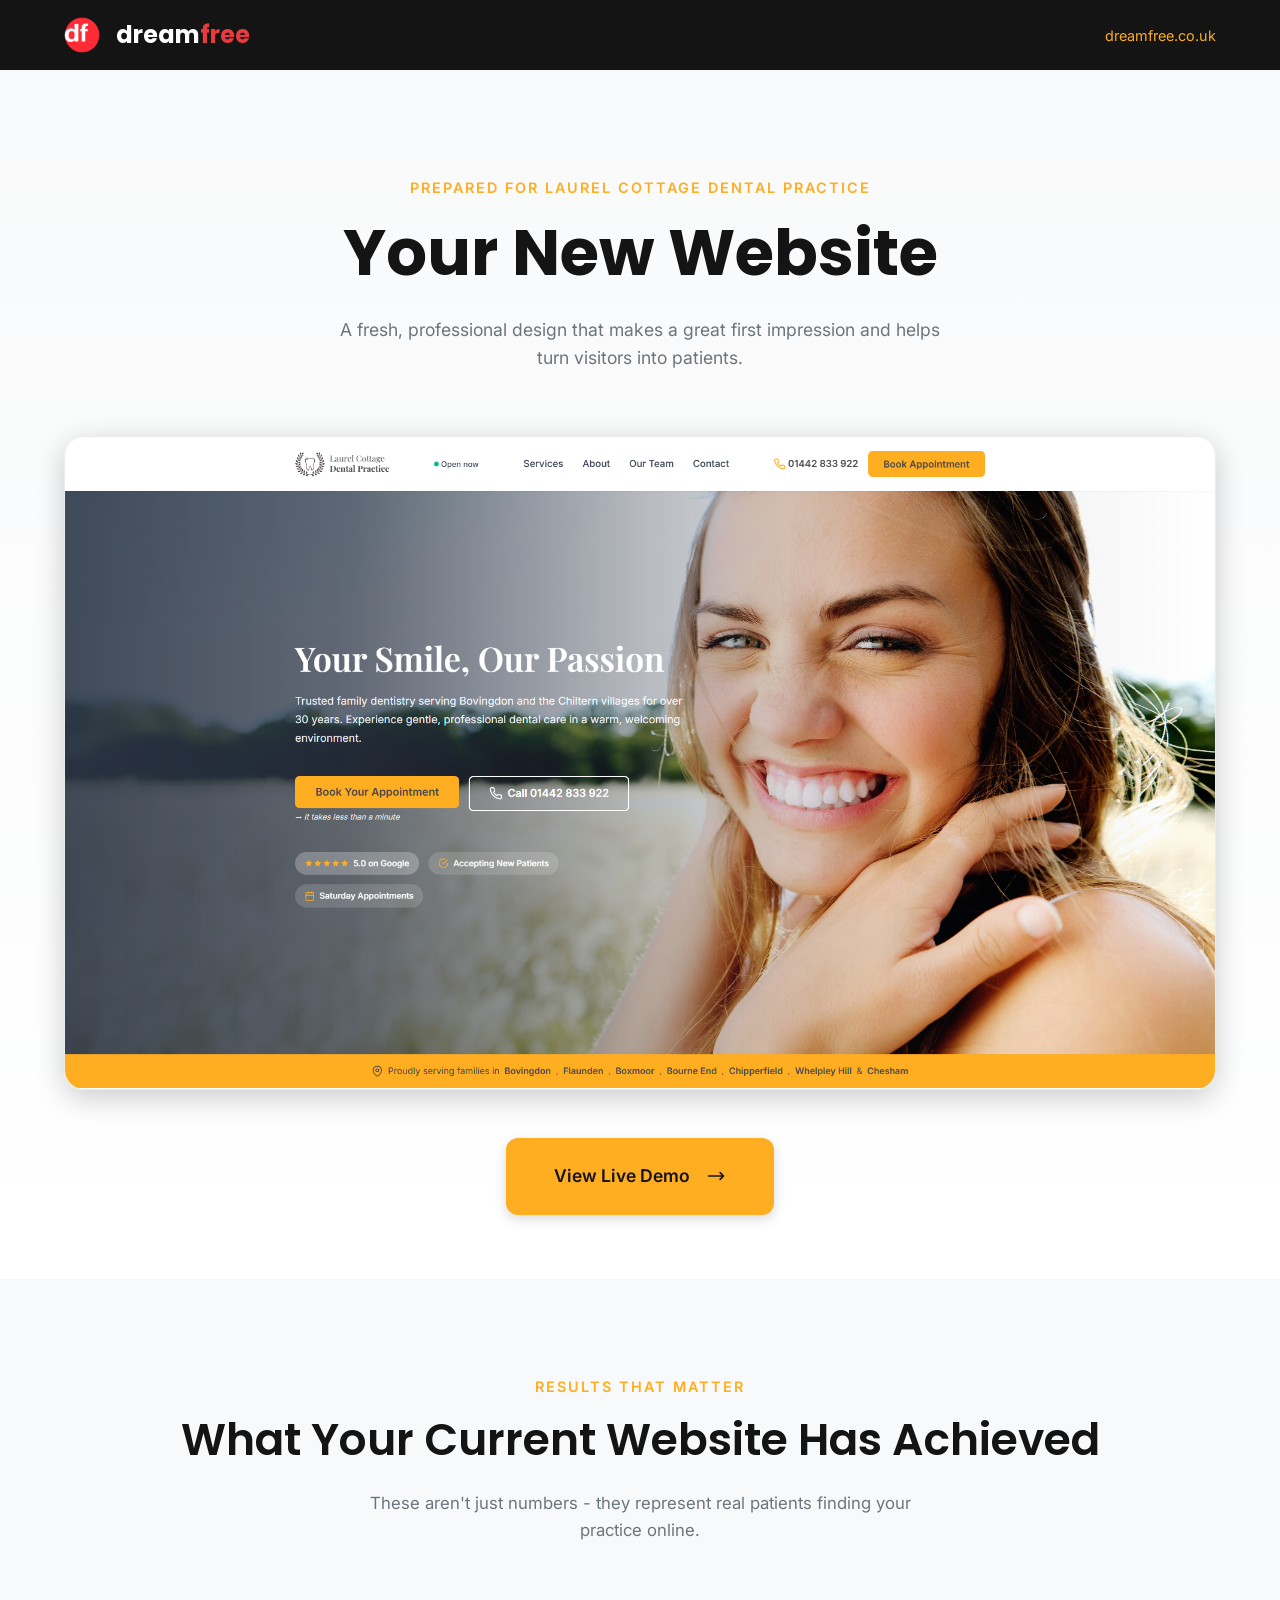
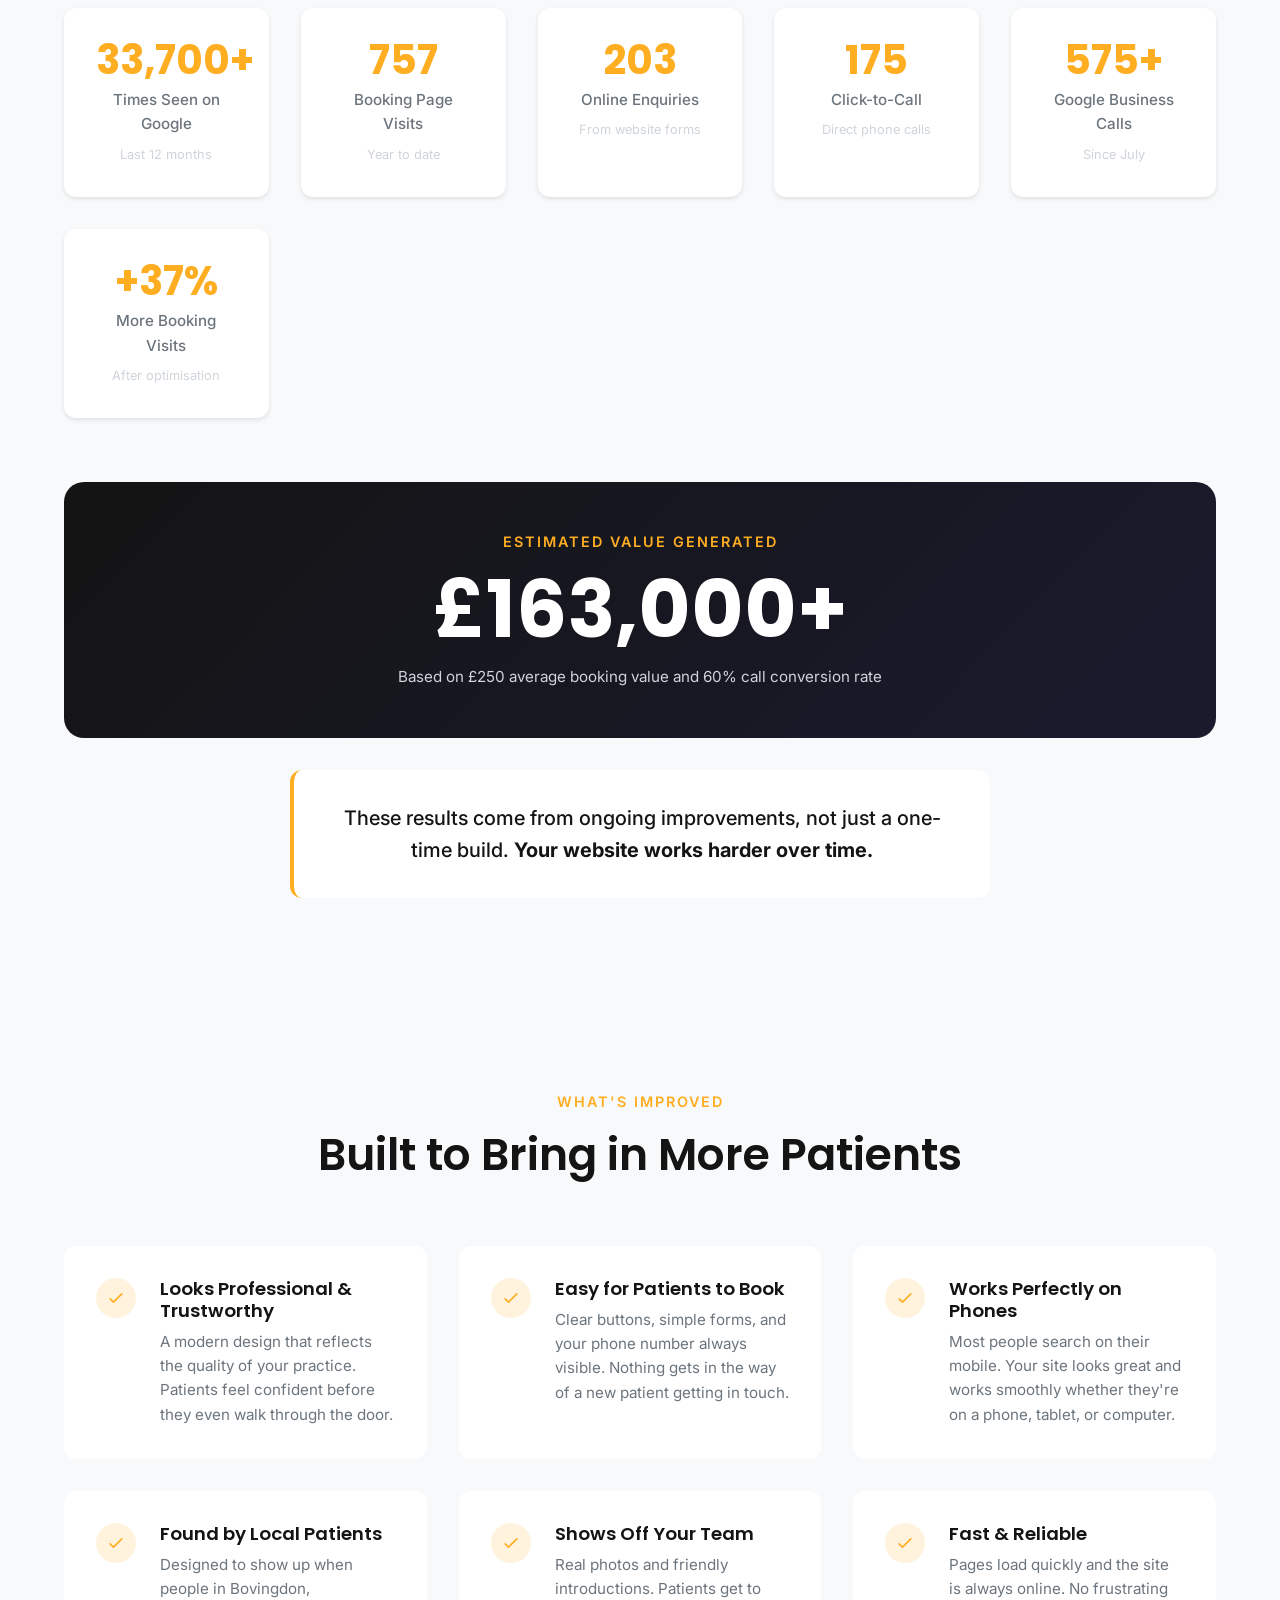
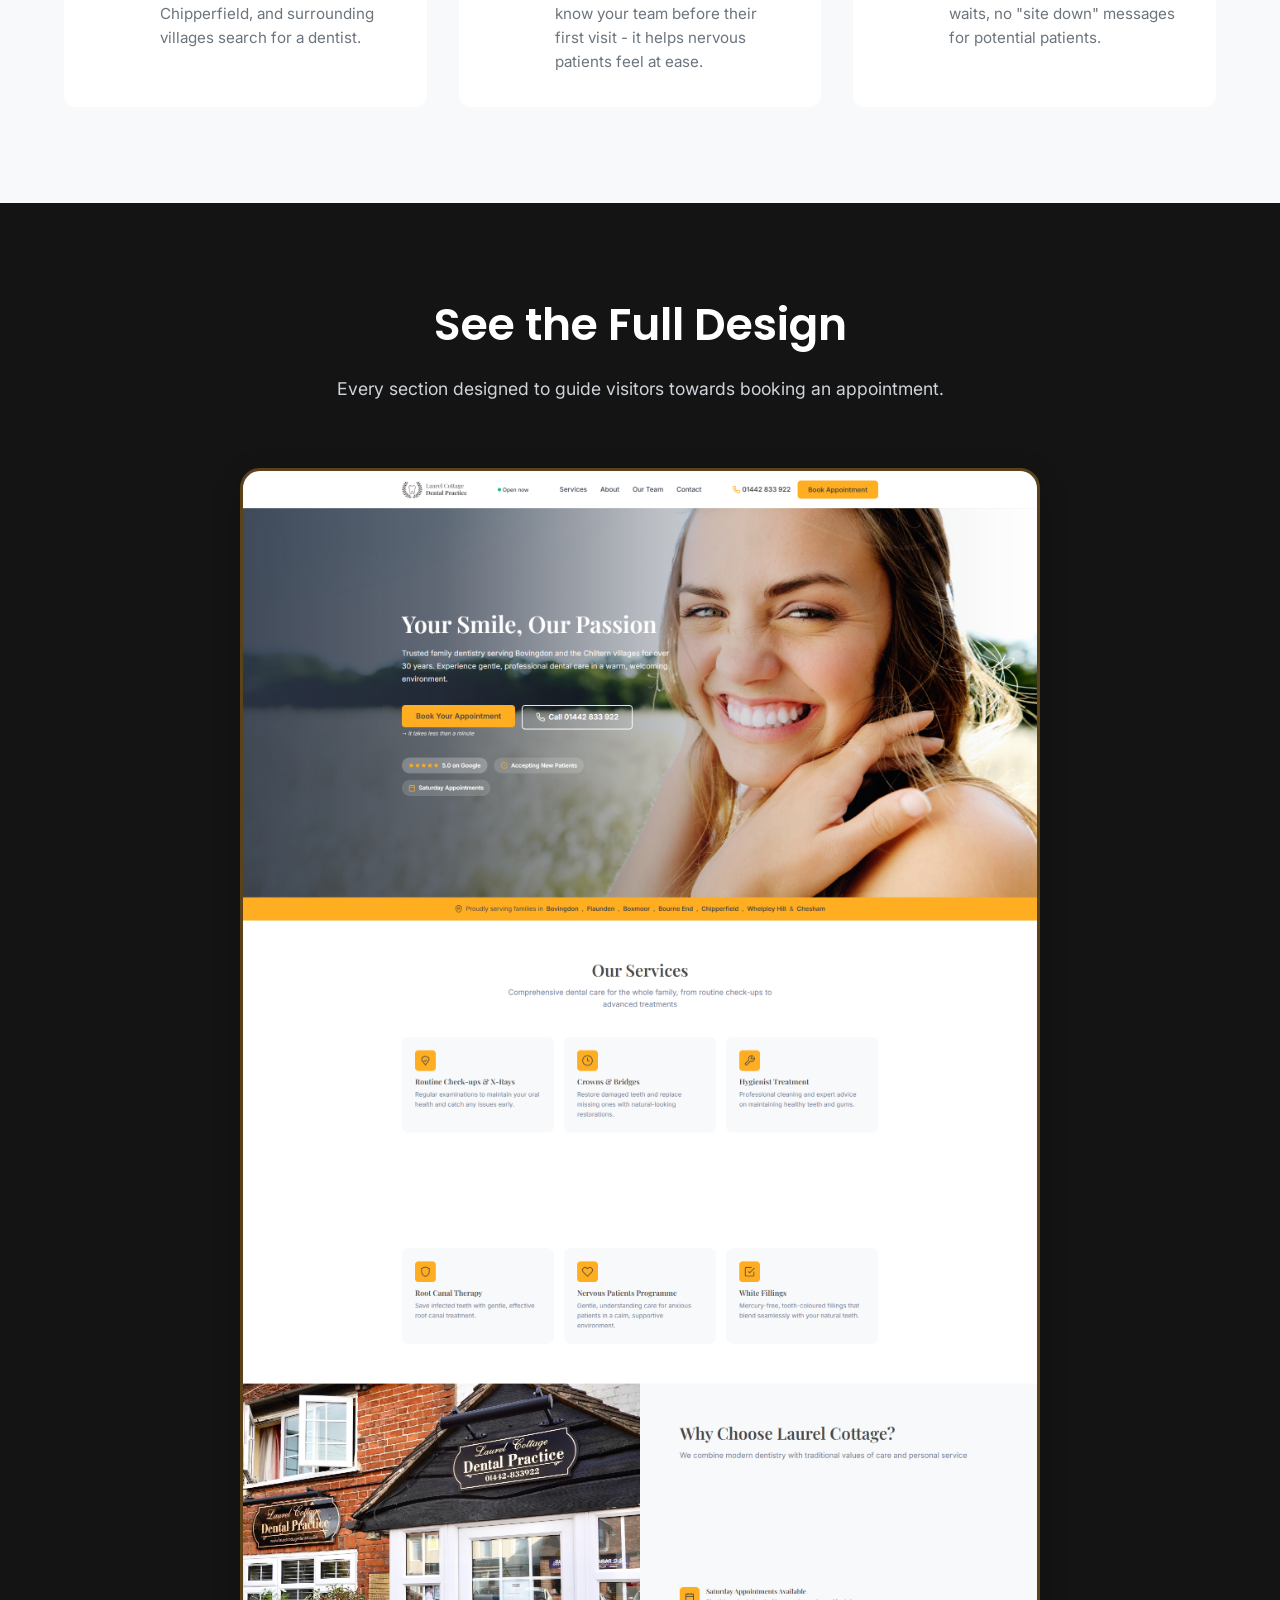
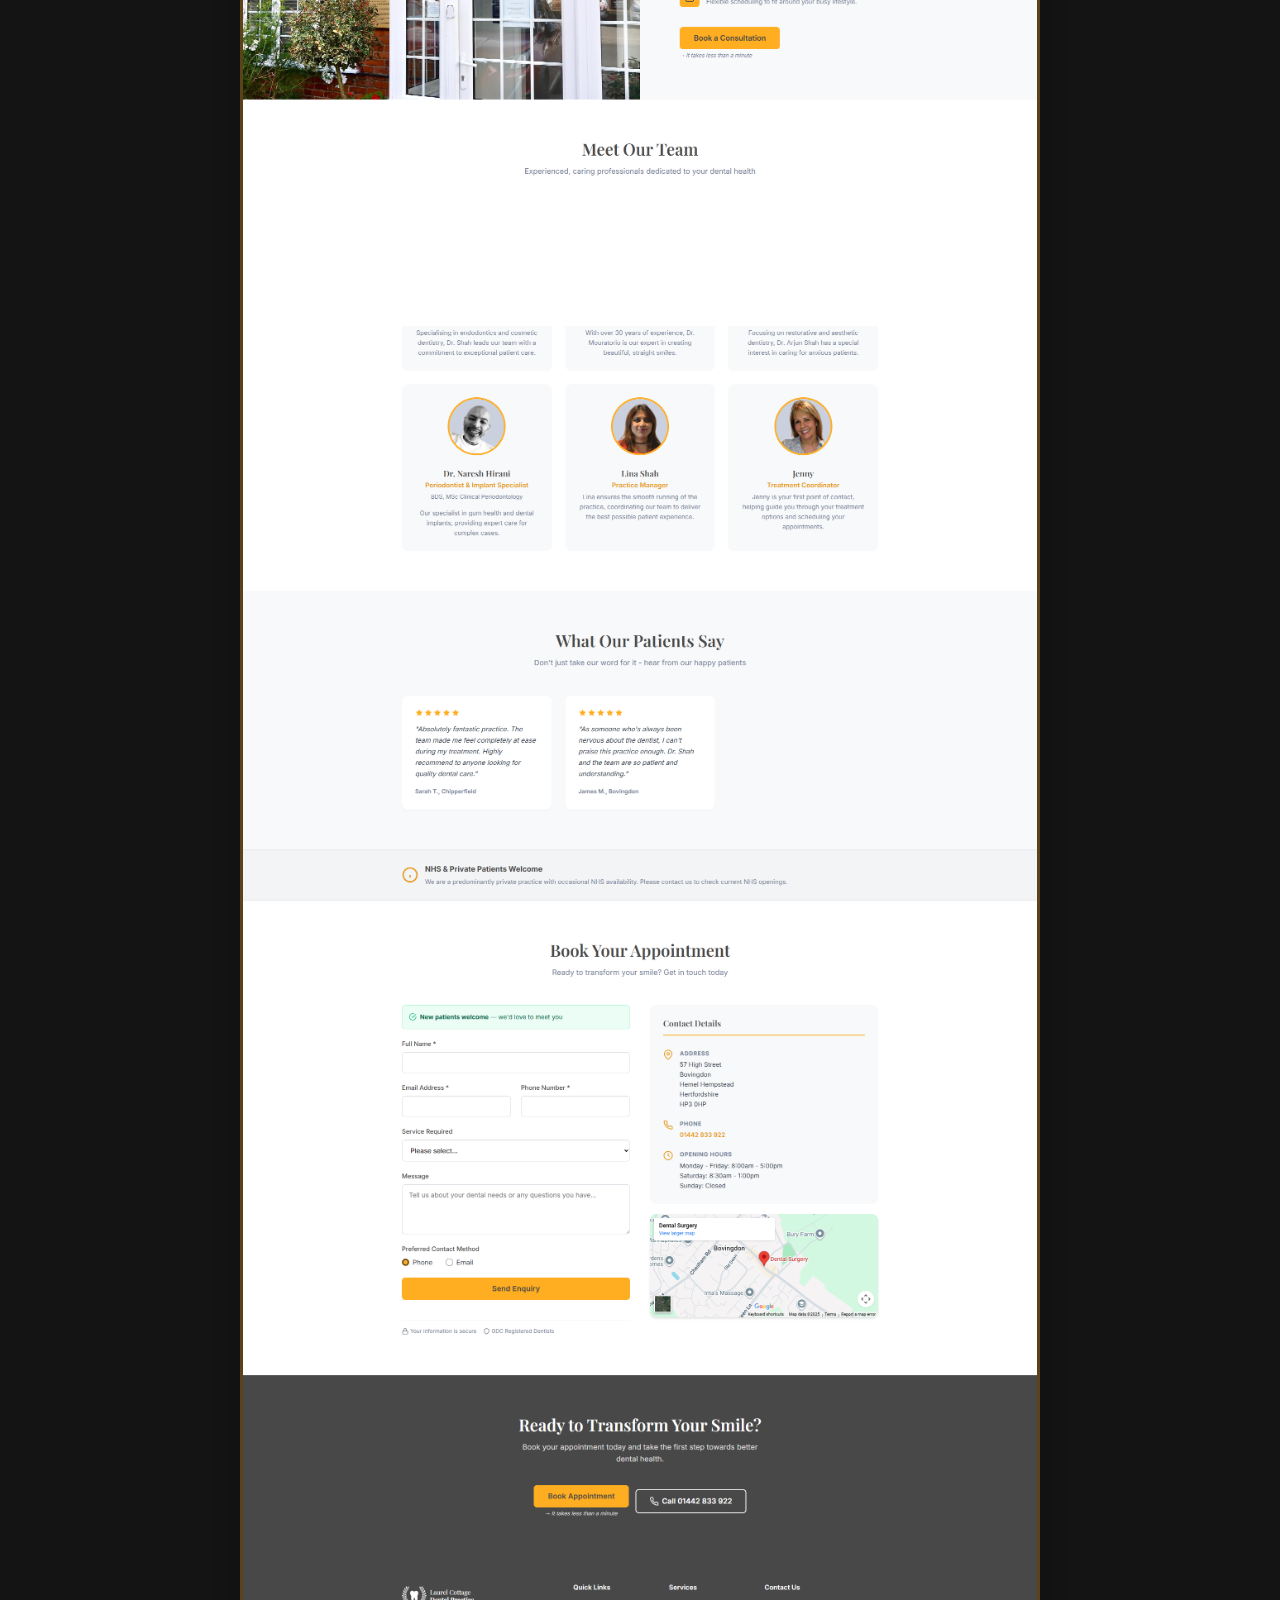
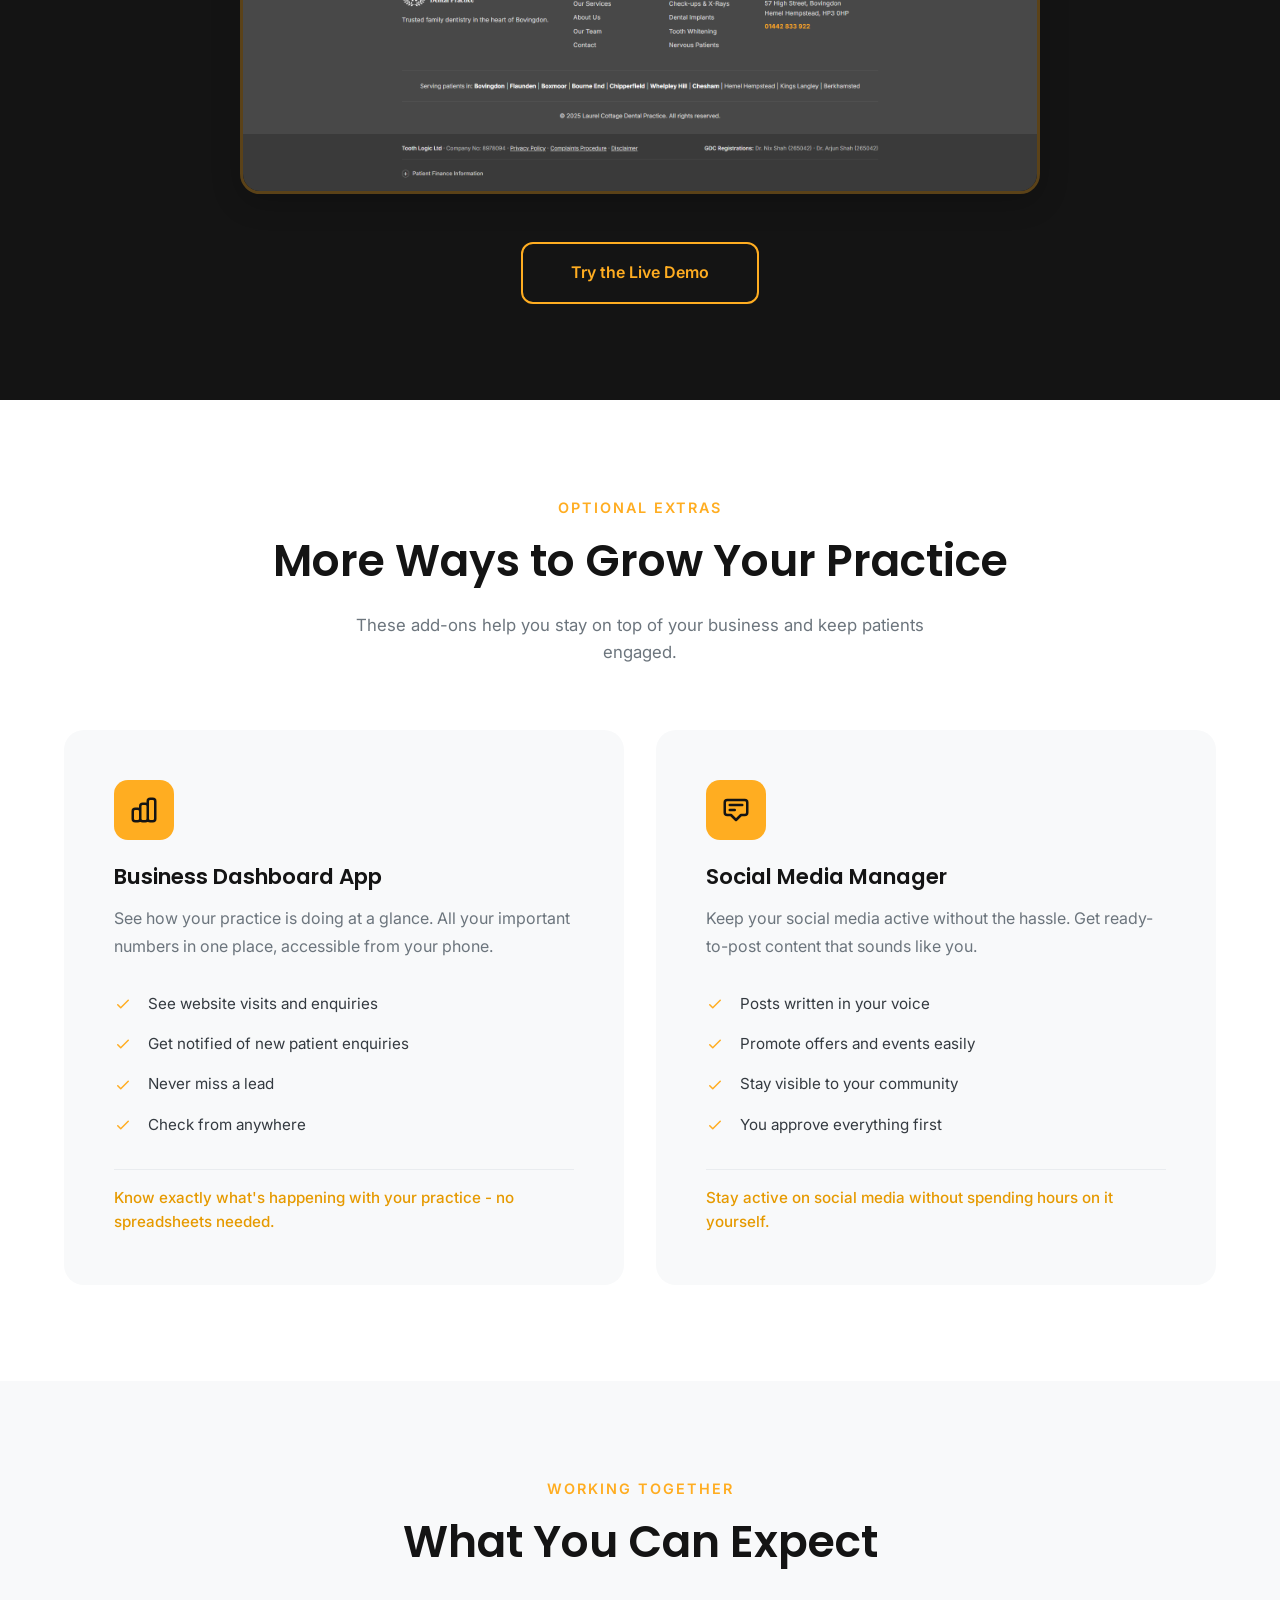
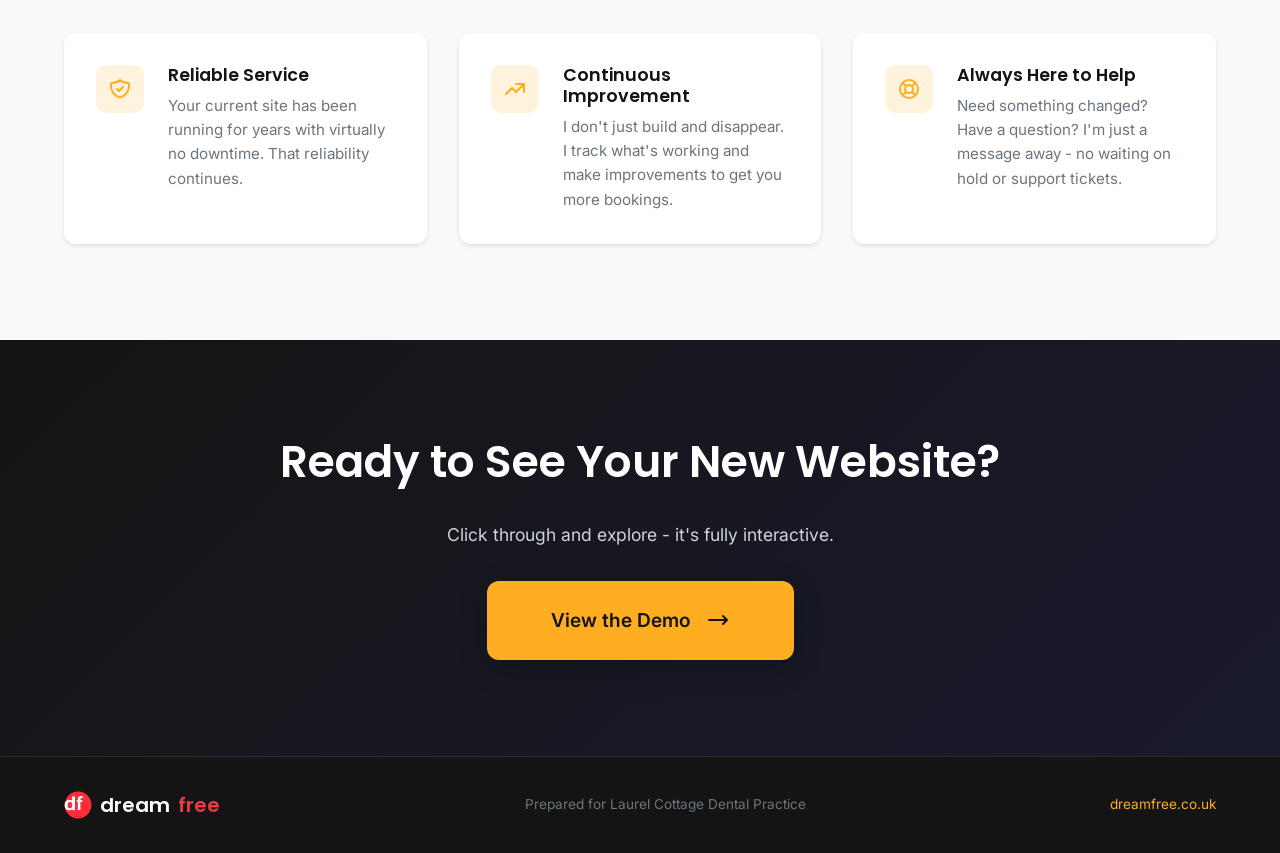
<file: index.html>
<!DOCTYPE html>
<html lang="en">
<head>
    <meta charset="UTF-8">
    <meta name="viewport" content="width=device-width, initial-scale=1.0">
    <title>Your New Website is Ready | dreamfree</title>
    <meta name="description" content="A fresh new look for Laurel Cottage Dental Practice">
    <meta name="robots" content="noindex, nofollow">

    <!-- Fonts -->
    <link rel="preconnect" href="https://fonts.googleapis.com">
    <link rel="preconnect" href="https://fonts.gstatic.com" crossorigin>
    <link href="https://fonts.googleapis.com/css2?family=Inter:wght@400;500;600&family=Poppins:wght@600;700&display=swap" rel="stylesheet">

    <!-- Styles -->
    <link rel="stylesheet" href="css/pitch.css">

    <!-- Favicon -->
    <link rel="icon" type="image/svg+xml" href="data:image/svg+xml,<svg xmlns='http://www.w3.org/2000/svg' viewBox='0 0 100 100'><text y='.9em' font-size='90'>D</text></svg>">
</head>
<body>
    <!-- Header -->
    <header class="header">
        <div class="container">
            <div class="header__inner">
                <div class="header__logo">
                    <img src="sales/df-reddot2.png" alt="dreamfree" class="header__logo-img">
                    <span class="header__logo-text">dream<span>free</span></span>
                </div>
                <div class="header__contact">
                    <a href="https://dreamfree.co.uk" target="_blank">dreamfree.co.uk</a>
                </div>
            </div>
        </div>
    </header>

    <!-- Preview Section -->
    <section class="preview preview--hero">
        <div class="container">
            <div class="preview__header">
                <p class="preview__eyebrow">Prepared for Laurel Cottage Dental Practice</p>
                <h1>Your New Website</h1>
                <p class="preview__intro">A fresh, professional design that makes a great first impression and helps turn visitors into patients.</p>
            </div>
            <div class="preview__image">
                <img src="sales/abovefoldscreenshot.png" alt="New Laurel Cottage Dental website design">
            </div>
            <div class="preview__cta">
                <a href="demo.html" class="btn-primary">
                    View Live Demo
                    <svg xmlns="http://www.w3.org/2000/svg" fill="none" viewBox="0 0 24 24" stroke="currentColor" stroke-width="2">
                        <path stroke-linecap="round" stroke-linejoin="round" d="M17 8l4 4m0 0l-4 4m4-4H3" />
                    </svg>
                </a>
            </div>
        </div>
    </section>

    <!-- Stats Section -->
    <section class="stats">
        <div class="container">
            <div class="stats__header">
                <p class="stats__eyebrow">Results That Matter</p>
                <h2>What Your Current Website Has Achieved</h2>
                <p class="stats__intro">These aren't just numbers - they represent real patients finding your practice online.</p>
            </div>

            <div class="stats__grid">
                <div class="stat-card">
                    <div class="stat-card__value">33,700+</div>
                    <div class="stat-card__label">Times Seen on Google</div>
                    <div class="stat-card__context">Last 12 months</div>
                </div>
                <div class="stat-card">
                    <div class="stat-card__value">757</div>
                    <div class="stat-card__label">Booking Page Visits</div>
                    <div class="stat-card__context">Year to date</div>
                </div>
                <div class="stat-card">
                    <div class="stat-card__value">203</div>
                    <div class="stat-card__label">Online Enquiries</div>
                    <div class="stat-card__context">From website forms</div>
                </div>
                <div class="stat-card">
                    <div class="stat-card__value">175</div>
                    <div class="stat-card__label">Click-to-Call</div>
                    <div class="stat-card__context">Direct phone calls</div>
                </div>
                <div class="stat-card">
                    <div class="stat-card__value">575+</div>
                    <div class="stat-card__label">Google Business Calls</div>
                    <div class="stat-card__context">Since July</div>
                </div>
                <div class="stat-card">
                    <div class="stat-card__value">+37%</div>
                    <div class="stat-card__label">More Booking Visits</div>
                    <div class="stat-card__context">After optimisation</div>
                </div>
            </div>

            <div class="stats__value-highlight">
                <p class="stats__value-label">Estimated Value Generated</p>
                <p class="stats__value-amount">£163,000+</p>
                <p class="stats__value-breakdown">Based on £250 average booking value and 60% call conversion rate</p>
            </div>

            <div class="stats__message">
                These results come from ongoing improvements, not just a one-time build. <strong>Your website works harder over time.</strong>
            </div>
        </div>
    </section>

    <!-- Benefits Section -->
    <section class="benefits">
        <div class="container">
            <div class="benefits__header">
                <p class="benefits__eyebrow">What's Improved</p>
                <h2>Built to Bring in More Patients</h2>
            </div>

            <div class="benefits__grid">
                <div class="benefit-card">
                    <div class="benefit-card__icon">
                        <svg xmlns="http://www.w3.org/2000/svg" fill="none" viewBox="0 0 24 24" stroke="currentColor" stroke-width="2">
                            <path stroke-linecap="round" stroke-linejoin="round" d="M5 13l4 4L19 7" />
                        </svg>
                    </div>
                    <div class="benefit-card__content">
                        <h3>Looks Professional & Trustworthy</h3>
                        <p>A modern design that reflects the quality of your practice. Patients feel confident before they even walk through the door.</p>
                    </div>
                </div>

                <div class="benefit-card">
                    <div class="benefit-card__icon">
                        <svg xmlns="http://www.w3.org/2000/svg" fill="none" viewBox="0 0 24 24" stroke="currentColor" stroke-width="2">
                            <path stroke-linecap="round" stroke-linejoin="round" d="M5 13l4 4L19 7" />
                        </svg>
                    </div>
                    <div class="benefit-card__content">
                        <h3>Easy for Patients to Book</h3>
                        <p>Clear buttons, simple forms, and your phone number always visible. Nothing gets in the way of a new patient getting in touch.</p>
                    </div>
                </div>

                <div class="benefit-card">
                    <div class="benefit-card__icon">
                        <svg xmlns="http://www.w3.org/2000/svg" fill="none" viewBox="0 0 24 24" stroke="currentColor" stroke-width="2">
                            <path stroke-linecap="round" stroke-linejoin="round" d="M5 13l4 4L19 7" />
                        </svg>
                    </div>
                    <div class="benefit-card__content">
                        <h3>Works Perfectly on Phones</h3>
                        <p>Most people search on their mobile. Your site looks great and works smoothly whether they're on a phone, tablet, or computer.</p>
                    </div>
                </div>

                <div class="benefit-card">
                    <div class="benefit-card__icon">
                        <svg xmlns="http://www.w3.org/2000/svg" fill="none" viewBox="0 0 24 24" stroke="currentColor" stroke-width="2">
                            <path stroke-linecap="round" stroke-linejoin="round" d="M5 13l4 4L19 7" />
                        </svg>
                    </div>
                    <div class="benefit-card__content">
                        <h3>Found by Local Patients</h3>
                        <p>Designed to show up when people in Bovingdon, Chipperfield, and surrounding villages search for a dentist.</p>
                    </div>
                </div>

                <div class="benefit-card">
                    <div class="benefit-card__icon">
                        <svg xmlns="http://www.w3.org/2000/svg" fill="none" viewBox="0 0 24 24" stroke="currentColor" stroke-width="2">
                            <path stroke-linecap="round" stroke-linejoin="round" d="M5 13l4 4L19 7" />
                        </svg>
                    </div>
                    <div class="benefit-card__content">
                        <h3>Shows Off Your Team</h3>
                        <p>Real photos and friendly introductions. Patients get to know your team before their first visit - it helps nervous patients feel at ease.</p>
                    </div>
                </div>

                <div class="benefit-card">
                    <div class="benefit-card__icon">
                        <svg xmlns="http://www.w3.org/2000/svg" fill="none" viewBox="0 0 24 24" stroke="currentColor" stroke-width="2">
                            <path stroke-linecap="round" stroke-linejoin="round" d="M5 13l4 4L19 7" />
                        </svg>
                    </div>
                    <div class="benefit-card__content">
                        <h3>Fast & Reliable</h3>
                        <p>Pages load quickly and the site is always online. No frustrating waits, no "site down" messages for potential patients.</p>
                    </div>
                </div>
            </div>
        </div>
    </section>

    <!-- Full Preview Section -->
    <section class="full-preview">
        <div class="container">
            <div class="full-preview__header">
                <h2>See the Full Design</h2>
                <p>Every section designed to guide visitors towards booking an appointment.</p>
            </div>
            <div class="full-preview__image">
                <img src="sales/fullpagescreenshot.png" alt="Full page view of the new website" loading="lazy">
            </div>
            <div class="full-preview__cta">
                <a href="demo.html" class="btn-outline">Try the Live Demo</a>
            </div>
        </div>
    </section>

    <!-- Additional Services Section -->
    <section class="services-addon">
        <div class="container">
            <div class="services-addon__header">
                <p class="services-addon__eyebrow">Optional Extras</p>
                <h2>More Ways to Grow Your Practice</h2>
                <p class="services-addon__intro">These add-ons help you stay on top of your business and keep patients engaged.</p>
            </div>

            <div class="services-addon__grid">
                <div class="service-addon-card">
                    <div class="service-addon-card__icon">
                        <svg xmlns="http://www.w3.org/2000/svg" fill="none" viewBox="0 0 24 24" stroke="currentColor" stroke-width="2">
                            <path stroke-linecap="round" stroke-linejoin="round" d="M9 19v-6a2 2 0 00-2-2H5a2 2 0 00-2 2v6a2 2 0 002 2h2a2 2 0 002-2zm0 0V9a2 2 0 012-2h2a2 2 0 012 2v10m-6 0a2 2 0 002 2h2a2 2 0 002-2m0 0V5a2 2 0 012-2h2a2 2 0 012 2v14a2 2 0 01-2 2h-2a2 2 0 01-2-2z" />
                        </svg>
                    </div>
                    <div class="service-addon-card__content">
                        <h3>Business Dashboard App</h3>
                        <p class="service-addon-card__description">See how your practice is doing at a glance. All your important numbers in one place, accessible from your phone.</p>
                        <ul class="service-addon-card__features">
                            <li>
                                <svg xmlns="http://www.w3.org/2000/svg" fill="none" viewBox="0 0 24 24" stroke="currentColor" stroke-width="2">
                                    <path stroke-linecap="round" stroke-linejoin="round" d="M5 13l4 4L19 7" />
                                </svg>
                                See website visits and enquiries
                            </li>
                            <li>
                                <svg xmlns="http://www.w3.org/2000/svg" fill="none" viewBox="0 0 24 24" stroke="currentColor" stroke-width="2">
                                    <path stroke-linecap="round" stroke-linejoin="round" d="M5 13l4 4L19 7" />
                                </svg>
                                Get notified of new patient enquiries
                            </li>
                            <li>
                                <svg xmlns="http://www.w3.org/2000/svg" fill="none" viewBox="0 0 24 24" stroke="currentColor" stroke-width="2">
                                    <path stroke-linecap="round" stroke-linejoin="round" d="M5 13l4 4L19 7" />
                                </svg>
                                Never miss a lead
                            </li>
                            <li>
                                <svg xmlns="http://www.w3.org/2000/svg" fill="none" viewBox="0 0 24 24" stroke="currentColor" stroke-width="2">
                                    <path stroke-linecap="round" stroke-linejoin="round" d="M5 13l4 4L19 7" />
                                </svg>
                                Check from anywhere
                            </li>
                        </ul>
                        <p class="service-addon-card__meaning">Know exactly what's happening with your practice - no spreadsheets needed.</p>
                    </div>
                </div>

                <div class="service-addon-card">
                    <div class="service-addon-card__icon">
                        <svg xmlns="http://www.w3.org/2000/svg" fill="none" viewBox="0 0 24 24" stroke="currentColor" stroke-width="2">
                            <path stroke-linecap="round" stroke-linejoin="round" d="M7 8h10M7 12h4m1 8l-4-4H5a2 2 0 01-2-2V6a2 2 0 012-2h14a2 2 0 012 2v8a2 2 0 01-2 2h-3l-4 4z" />
                        </svg>
                    </div>
                    <div class="service-addon-card__content">
                        <h3>Social Media Manager</h3>
                        <p class="service-addon-card__description">Keep your social media active without the hassle. Get ready-to-post content that sounds like you.</p>
                        <ul class="service-addon-card__features">
                            <li>
                                <svg xmlns="http://www.w3.org/2000/svg" fill="none" viewBox="0 0 24 24" stroke="currentColor" stroke-width="2">
                                    <path stroke-linecap="round" stroke-linejoin="round" d="M5 13l4 4L19 7" />
                                </svg>
                                Posts written in your voice
                            </li>
                            <li>
                                <svg xmlns="http://www.w3.org/2000/svg" fill="none" viewBox="0 0 24 24" stroke="currentColor" stroke-width="2">
                                    <path stroke-linecap="round" stroke-linejoin="round" d="M5 13l4 4L19 7" />
                                </svg>
                                Promote offers and events easily
                            </li>
                            <li>
                                <svg xmlns="http://www.w3.org/2000/svg" fill="none" viewBox="0 0 24 24" stroke="currentColor" stroke-width="2">
                                    <path stroke-linecap="round" stroke-linejoin="round" d="M5 13l4 4L19 7" />
                                </svg>
                                Stay visible to your community
                            </li>
                            <li>
                                <svg xmlns="http://www.w3.org/2000/svg" fill="none" viewBox="0 0 24 24" stroke="currentColor" stroke-width="2">
                                    <path stroke-linecap="round" stroke-linejoin="round" d="M5 13l4 4L19 7" />
                                </svg>
                                You approve everything first
                            </li>
                        </ul>
                        <p class="service-addon-card__meaning">Stay active on social media without spending hours on it yourself.</p>
                    </div>
                </div>
            </div>
        </div>
    </section>

    <!-- Track Record Section -->
    <section class="track-record">
        <div class="container">
            <div class="track-record__header">
                <p class="track-record__eyebrow">Working Together</p>
                <h2>What You Can Expect</h2>
            </div>

            <div class="track-record__grid">
                <div class="track-record__item">
                    <div class="track-record__icon">
                        <svg xmlns="http://www.w3.org/2000/svg" fill="none" viewBox="0 0 24 24" stroke="currentColor" stroke-width="2">
                            <path stroke-linecap="round" stroke-linejoin="round" d="M9 12l2 2 4-4m5.618-4.016A11.955 11.955 0 0112 2.944a11.955 11.955 0 01-8.618 3.04A12.02 12.02 0 003 9c0 5.591 3.824 10.29 9 11.622 5.176-1.332 9-6.03 9-11.622 0-1.042-.133-2.052-.382-3.016z" />
                        </svg>
                    </div>
                    <div class="track-record__text">
                        <h3>Reliable Service</h3>
                        <p>Your current site has been running for years with virtually no downtime. That reliability continues.</p>
                    </div>
                </div>

                <div class="track-record__item">
                    <div class="track-record__icon">
                        <svg xmlns="http://www.w3.org/2000/svg" fill="none" viewBox="0 0 24 24" stroke="currentColor" stroke-width="2">
                            <path stroke-linecap="round" stroke-linejoin="round" d="M13 7h8m0 0v8m0-8l-8 8-4-4-6 6" />
                        </svg>
                    </div>
                    <div class="track-record__text">
                        <h3>Continuous Improvement</h3>
                        <p>I don't just build and disappear. I track what's working and make improvements to get you more bookings.</p>
                    </div>
                </div>

                <div class="track-record__item">
                    <div class="track-record__icon">
                        <svg xmlns="http://www.w3.org/2000/svg" fill="none" viewBox="0 0 24 24" stroke="currentColor" stroke-width="2">
                            <path stroke-linecap="round" stroke-linejoin="round" d="M18.364 5.636l-3.536 3.536m0 5.656l3.536 3.536M9.172 9.172L5.636 5.636m3.536 9.192l-3.536 3.536M21 12a9 9 0 11-18 0 9 9 0 0118 0zm-5 0a4 4 0 11-8 0 4 4 0 018 0z" />
                        </svg>
                    </div>
                    <div class="track-record__text">
                        <h3>Always Here to Help</h3>
                        <p>Need something changed? Have a question? I'm just a message away - no waiting on hold or support tickets.</p>
                    </div>
                </div>
            </div>
        </div>
    </section>

    <!-- Final CTA Section -->
    <section class="final-cta">
        <div class="container">
            <h2>Ready to See Your New Website?</h2>
            <p class="final-cta__subtitle">Click through and explore - it's fully interactive.</p>
            <div class="final-cta__buttons">
                <a href="demo.html" class="final-cta__primary">
                    View the Demo
                    <svg xmlns="http://www.w3.org/2000/svg" fill="none" viewBox="0 0 24 24" stroke="currentColor" stroke-width="2">
                        <path stroke-linecap="round" stroke-linejoin="round" d="M17 8l4 4m0 0l-4 4m4-4H3" />
                    </svg>
                </a>
            </div>
        </div>
    </section>

    <!-- Footer -->
    <footer class="footer">
        <div class="container">
            <div class="footer__inner">
                <div class="footer__brand"><img src="sales/df-reddot2.png" alt="dreamfree" class="footer__logo-img">dream<span>free</span></div>
                <div class="footer__prepared">Prepared for Laurel Cottage Dental Practice</div>
                <div class="footer__url"><a href="https://dreamfree.co.uk" target="_blank">dreamfree.co.uk</a></div>
            </div>
        </div>
    </footer>
</body>
</html>
</file>
<file: css/pitch.css>
/**
 * Dreamfree - Pitch Page Styles
 * Professional presentation for client meetings
 */

/* ============================================
   CSS Custom Properties
   ============================================ */
:root {
    --color-gold: #ffad21;
    --color-gold-dark: #e69a00;
    --color-dreamfree: #e73b40;
    --color-navy: #141414;
    --color-navy-light: #1a1a2e;
    --color-white: #ffffff;
    --color-gray-100: #f8f9fa;
    --color-gray-200: #e9ecef;
    --color-gray-400: #ced4da;
    --color-gray-600: #6c757d;
    --color-gray-800: #343a40;

    --font-primary: 'Inter', -apple-system, BlinkMacSystemFont, 'Segoe UI', Roboto, sans-serif;
    --font-display: 'Poppins', var(--font-primary);

    --spacing-xs: 0.5rem;
    --spacing-sm: 1rem;
    --spacing-md: 1.5rem;
    --spacing-lg: 2rem;
    --spacing-xl: 3rem;
    --spacing-2xl: 4rem;
    --spacing-3xl: 6rem;

    --max-width: 1200px;
    --border-radius: 12px;
    --border-radius-lg: 20px;

    --shadow-sm: 0 2px 4px rgba(0,0,0,0.1);
    --shadow-md: 0 4px 12px rgba(0,0,0,0.15);
    --shadow-lg: 0 8px 30px rgba(0,0,0,0.2);

    --transition: all 0.3s ease;
}

/* ============================================
   Reset & Base
   ============================================ */
*, *::before, *::after {
    box-sizing: border-box;
    margin: 0;
    padding: 0;
}

html {
    scroll-behavior: smooth;
}

body {
    font-family: var(--font-primary);
    font-size: 16px;
    line-height: 1.6;
    color: var(--color-gray-800);
    background-color: var(--color-white);
    -webkit-font-smoothing: antialiased;
    -moz-osx-font-smoothing: grayscale;
}

img {
    max-width: 100%;
    height: auto;
    display: block;
}

a {
    text-decoration: none;
    color: inherit;
    transition: var(--transition);
}

/* ============================================
   Typography
   ============================================ */
h1, h2, h3, h4, h5, h6 {
    font-family: var(--font-display);
    font-weight: 600;
    line-height: 1.2;
    color: var(--color-navy);
}

h1 {
    font-size: clamp(2.5rem, 5vw, 4rem);
    font-weight: 700;
}

h2 {
    font-size: clamp(1.8rem, 4vw, 2.75rem);
    margin-bottom: var(--spacing-md);
}

h3 {
    font-size: clamp(1.25rem, 2.5vw, 1.5rem);
}

p {
    margin-bottom: var(--spacing-sm);
}

.text-gold {
    color: var(--color-gold);
}

.text-muted {
    color: var(--color-gray-600);
}

/* ============================================
   Layout
   ============================================ */
.container {
    width: 100%;
    max-width: var(--max-width);
    margin: 0 auto;
    padding: 0 var(--spacing-md);
}

section {
    padding: var(--spacing-3xl) 0;
}

/* ============================================
   Header
   ============================================ */
.header {
    position: fixed;
    top: 0;
    left: 0;
    right: 0;
    z-index: 1000;
    background: var(--color-navy);
    padding: var(--spacing-sm) 0;
    transition: var(--transition);
}

.header__inner {
    display: flex;
    justify-content: space-between;
    align-items: center;
}

.header__logo {
    display: flex;
    align-items: center;
    gap: var(--spacing-sm);
}

.header__logo-img {
    width: 36px;
    height: 36px;
}

.header__logo-text {
    font-family: var(--font-display);
    font-size: 1.5rem;
    font-weight: 700;
    color: var(--color-white);
}

.header__logo-text span {
    color: var(--color-dreamfree);
}

.header__contact {
    color: var(--color-gray-400);
    font-size: 0.9rem;
}

.header__contact a {
    color: var(--color-gold);
}

.header__contact a:hover {
    text-decoration: underline;
}

/* ============================================
   Hero Section
   ============================================ */
.hero {
    min-height: 100vh;
    display: flex;
    align-items: center;
    background: linear-gradient(135deg, var(--color-navy) 0%, var(--color-navy-light) 100%);
    padding-top: 80px;
    position: relative;
    overflow: hidden;
}

.hero::before {
    content: '';
    position: absolute;
    top: -50%;
    right: -20%;
    width: 80%;
    height: 150%;
    background: radial-gradient(ellipse, rgba(255, 173, 33, 0.08) 0%, transparent 70%);
    pointer-events: none;
}

.hero__content {
    text-align: center;
    max-width: 900px;
    margin: 0 auto;
    position: relative;
    z-index: 1;
}

.hero__badge {
    display: inline-block;
    background: rgba(255, 173, 33, 0.15);
    color: var(--color-gold);
    padding: var(--spacing-xs) var(--spacing-md);
    border-radius: 50px;
    font-size: 0.9rem;
    font-weight: 500;
    margin-bottom: var(--spacing-lg);
    border: 1px solid rgba(255, 173, 33, 0.3);
}

.hero__title {
    color: var(--color-white);
    margin-bottom: var(--spacing-md);
}

.hero__subtitle {
    font-size: clamp(1.1rem, 2vw, 1.35rem);
    color: var(--color-gray-400);
    margin-bottom: var(--spacing-xl);
    max-width: 700px;
    margin-left: auto;
    margin-right: auto;
}

.hero__cta {
    display: inline-flex;
    align-items: center;
    gap: var(--spacing-sm);
    background: var(--color-gold);
    color: var(--color-navy);
    padding: var(--spacing-md) var(--spacing-xl);
    border-radius: var(--border-radius);
    font-size: 1.1rem;
    font-weight: 600;
    transition: var(--transition);
    box-shadow: var(--shadow-lg);
}

.hero__cta:hover {
    background: var(--color-gold-dark);
    transform: translateY(-2px);
    box-shadow: 0 12px 40px rgba(255, 173, 33, 0.3);
}

.hero__cta svg {
    width: 20px;
    height: 20px;
    transition: transform 0.3s ease;
}

.hero__cta:hover svg {
    transform: translateX(4px);
}

/* ============================================
   Stats Section
   ============================================ */
.stats {
    background: var(--color-gray-100);
}

.stats__header {
    text-align: center;
    margin-bottom: var(--spacing-2xl);
}

.stats__eyebrow {
    color: var(--color-gold);
    font-weight: 600;
    font-size: 0.9rem;
    text-transform: uppercase;
    letter-spacing: 2px;
    margin-bottom: var(--spacing-sm);
}

.stats__grid {
    display: grid;
    grid-template-columns: repeat(auto-fit, minmax(180px, 1fr));
    gap: var(--spacing-lg);
    margin-bottom: var(--spacing-2xl);
}

.stat-card {
    background: var(--color-white);
    padding: var(--spacing-lg);
    border-radius: var(--border-radius);
    text-align: center;
    box-shadow: var(--shadow-sm);
    transition: var(--transition);
}

.stat-card:hover {
    transform: translateY(-4px);
    box-shadow: var(--shadow-md);
}

.stat-card__value {
    font-family: var(--font-display);
    font-size: 2.5rem;
    font-weight: 700;
    color: var(--color-gold);
    line-height: 1;
    margin-bottom: var(--spacing-xs);
}

.stat-card__label {
    font-size: 0.95rem;
    color: var(--color-gray-600);
    font-weight: 500;
}

.stat-card__context {
    font-size: 0.8rem;
    color: var(--color-gray-400);
    margin-top: var(--spacing-xs);
}

.stats__intro {
    color: var(--color-gray-600);
    max-width: 600px;
    margin: var(--spacing-sm) auto 0;
    font-size: 1.05rem;
}

.stats__value-highlight {
    text-align: center;
    padding: var(--spacing-xl);
    background: linear-gradient(135deg, var(--color-navy) 0%, var(--color-navy-light) 100%);
    border-radius: var(--border-radius-lg);
    margin-bottom: var(--spacing-lg);
}

.stats__value-label {
    color: var(--color-gold);
    font-weight: 600;
    font-size: 0.9rem;
    text-transform: uppercase;
    letter-spacing: 2px;
    margin-bottom: var(--spacing-sm);
}

.stats__value-amount {
    font-family: var(--font-display);
    font-size: clamp(3rem, 8vw, 5rem);
    font-weight: 700;
    color: var(--color-white);
    line-height: 1;
    margin-bottom: var(--spacing-sm);
}

.stats__value-breakdown {
    color: var(--color-gray-400);
    font-size: 0.95rem;
    margin-bottom: 0;
}

.stats__message {
    text-align: center;
    font-size: 1.25rem;
    color: var(--color-navy);
    font-weight: 500;
    max-width: 700px;
    margin: 0 auto;
    padding: var(--spacing-lg);
    background: var(--color-white);
    border-radius: var(--border-radius);
    border-left: 4px solid var(--color-gold);
}

/* ============================================
   Preview Section
   ============================================ */
.preview {
    background: var(--color-white);
    padding-bottom: var(--spacing-2xl);
}

.preview--hero {
    padding-top: calc(80px + var(--spacing-3xl));
    background: linear-gradient(180deg, var(--color-gray-100) 0%, var(--color-white) 100%);
}

@media (max-width: 767px) {
    .preview--hero {
        padding-top: calc(60px + var(--spacing-3xl));
    }
}

.preview__header {
    text-align: center;
    margin-bottom: var(--spacing-2xl);
}

.preview__header h1 {
    font-size: clamp(2.5rem, 5vw, 4rem);
    margin-bottom: var(--spacing-md);
}

.preview__eyebrow {
    color: var(--color-gold);
    font-weight: 600;
    font-size: 0.9rem;
    text-transform: uppercase;
    letter-spacing: 2px;
    margin-bottom: var(--spacing-sm);
}

.preview__intro {
    color: var(--color-gray-600);
    max-width: 600px;
    margin: var(--spacing-sm) auto 0;
    font-size: 1.1rem;
}

.preview__image {
    border-radius: var(--border-radius-lg);
    overflow: hidden;
    box-shadow: var(--shadow-lg);
    border: 1px solid var(--color-gray-200);
}

.preview__image img {
    width: 100%;
    height: auto;
}

.preview__cta {
    text-align: center;
    margin-top: var(--spacing-xl);
}

.btn-primary {
    display: inline-flex;
    align-items: center;
    gap: var(--spacing-sm);
    background: var(--color-gold);
    color: var(--color-navy);
    padding: var(--spacing-md) var(--spacing-xl);
    border-radius: var(--border-radius);
    font-size: 1.1rem;
    font-weight: 600;
    transition: var(--transition);
    box-shadow: var(--shadow-md);
}

.btn-primary:hover {
    background: var(--color-gold-dark);
    transform: translateY(-2px);
    box-shadow: var(--shadow-lg);
}

.btn-primary svg {
    width: 20px;
    height: 20px;
    transition: transform 0.3s ease;
}

.btn-primary:hover svg {
    transform: translateX(4px);
}

/* ============================================
   Benefits Section
   ============================================ */
.benefits {
    background: var(--color-gray-100);
}

.benefits__header {
    text-align: center;
    margin-bottom: var(--spacing-2xl);
}

.benefits__eyebrow {
    color: var(--color-gold);
    font-weight: 600;
    font-size: 0.9rem;
    text-transform: uppercase;
    letter-spacing: 2px;
    margin-bottom: var(--spacing-sm);
}

.benefits__grid {
    display: grid;
    grid-template-columns: repeat(auto-fit, minmax(320px, 1fr));
    gap: var(--spacing-lg);
}

.benefit-card {
    display: flex;
    gap: var(--spacing-md);
    padding: var(--spacing-lg);
    background: var(--color-white);
    border-radius: var(--border-radius);
    transition: var(--transition);
}

.benefit-card:hover {
    box-shadow: var(--shadow-md);
}

.benefit-card__icon {
    width: 40px;
    height: 40px;
    background: rgba(255, 173, 33, 0.15);
    border-radius: 50%;
    display: flex;
    align-items: center;
    justify-content: center;
    flex-shrink: 0;
    color: var(--color-gold);
}

.benefit-card__icon svg {
    width: 20px;
    height: 20px;
}

.benefit-card__content h3 {
    font-size: 1.15rem;
    margin-bottom: var(--spacing-xs);
    color: var(--color-navy);
}

.benefit-card__content p {
    color: var(--color-gray-600);
    font-size: 0.95rem;
    margin-bottom: 0;
    line-height: 1.6;
}

/* ============================================
   Full Preview Section
   ============================================ */
.full-preview {
    background: var(--color-navy);
    text-align: center;
}

.full-preview__header {
    margin-bottom: var(--spacing-2xl);
}

.full-preview__header h2 {
    color: var(--color-white);
}

.full-preview__header p {
    color: var(--color-gray-400);
    font-size: 1.1rem;
}

.full-preview__image {
    max-width: 800px;
    margin: 0 auto var(--spacing-xl);
    border-radius: var(--border-radius-lg);
    overflow: hidden;
    box-shadow: var(--shadow-lg);
    border: 3px solid rgba(255, 173, 33, 0.3);
}

.full-preview__image img {
    width: 100%;
    height: auto;
}

.full-preview__cta {
    margin-top: var(--spacing-lg);
}

.btn-outline {
    display: inline-block;
    padding: var(--spacing-sm) var(--spacing-xl);
    border: 2px solid var(--color-gold);
    color: var(--color-gold);
    border-radius: var(--border-radius);
    font-weight: 600;
    transition: var(--transition);
}

.btn-outline:hover {
    background: var(--color-gold);
    color: var(--color-navy);
}

/* ============================================
   Features Section (legacy - keeping for compatibility)
   ============================================ */
.features {
    background: var(--color-white);
}

.features__header {
    text-align: center;
    margin-bottom: var(--spacing-2xl);
}

.features__eyebrow {
    color: var(--color-gold);
    font-weight: 600;
    font-size: 0.9rem;
    text-transform: uppercase;
    letter-spacing: 2px;
    margin-bottom: var(--spacing-sm);
}

.features__grid {
    display: grid;
    gap: var(--spacing-lg);
}

.feature-card {
    display: grid;
    grid-template-columns: auto 1fr;
    gap: var(--spacing-md);
    padding: var(--spacing-lg);
    background: var(--color-gray-100);
    border-radius: var(--border-radius);
    transition: var(--transition);
}

.feature-card:hover {
    background: var(--color-gray-200);
}

.feature-card__icon {
    width: 50px;
    height: 50px;
    background: var(--color-gold);
    border-radius: 10px;
    display: flex;
    align-items: center;
    justify-content: center;
    color: var(--color-navy);
}

.feature-card__icon svg {
    width: 24px;
    height: 24px;
}

.feature-card__content h3 {
    margin-bottom: var(--spacing-xs);
    color: var(--color-navy);
}

.feature-card__benefit {
    color: var(--color-gray-600);
    margin-bottom: var(--spacing-xs);
    font-size: 0.95rem;
}

.feature-card__meaning {
    color: var(--color-gold-dark);
    font-weight: 500;
    font-size: 0.9rem;
}

/* ============================================
   CRO Section
   ============================================ */
.cro {
    background: var(--color-navy);
    color: var(--color-white);
}

.cro__content {
    max-width: 800px;
    margin: 0 auto;
    text-align: center;
}

.cro__eyebrow {
    color: var(--color-gold);
    font-weight: 600;
    font-size: 0.9rem;
    text-transform: uppercase;
    letter-spacing: 2px;
    margin-bottom: var(--spacing-sm);
}

.cro h2 {
    color: var(--color-white);
    margin-bottom: var(--spacing-lg);
}

.cro__highlights {
    display: flex;
    flex-wrap: wrap;
    justify-content: center;
    gap: var(--spacing-md);
    margin-bottom: var(--spacing-lg);
}

.cro__highlight {
    display: flex;
    align-items: center;
    gap: var(--spacing-xs);
    background: rgba(255, 173, 33, 0.1);
    padding: var(--spacing-sm) var(--spacing-md);
    border-radius: 50px;
    border: 1px solid rgba(255, 173, 33, 0.2);
}

.cro__highlight svg {
    width: 20px;
    height: 20px;
    color: var(--color-gold);
}

.cro__message {
    font-size: 1.35rem;
    font-weight: 500;
    color: var(--color-gray-200);
    line-height: 1.5;
}

.cro__message strong {
    color: var(--color-gold);
}

/* ============================================
   Track Record Section
   ============================================ */
.track-record {
    background: var(--color-gray-100);
}

.track-record__header {
    text-align: center;
    margin-bottom: var(--spacing-2xl);
}

.track-record__eyebrow {
    color: var(--color-gold);
    font-weight: 600;
    font-size: 0.9rem;
    text-transform: uppercase;
    letter-spacing: 2px;
    margin-bottom: var(--spacing-sm);
}

.track-record__grid {
    display: grid;
    grid-template-columns: repeat(auto-fit, minmax(280px, 1fr));
    gap: var(--spacing-lg);
}

.track-record__item {
    display: flex;
    gap: var(--spacing-md);
    padding: var(--spacing-lg);
    background: var(--color-white);
    border-radius: var(--border-radius);
    box-shadow: var(--shadow-sm);
}

.track-record__icon {
    width: 48px;
    height: 48px;
    background: rgba(255, 173, 33, 0.15);
    border-radius: 10px;
    display: flex;
    align-items: center;
    justify-content: center;
    flex-shrink: 0;
    color: var(--color-gold);
}

.track-record__icon svg {
    width: 24px;
    height: 24px;
}

.track-record__text h3 {
    font-size: 1.1rem;
    margin-bottom: var(--spacing-xs);
}

.track-record__text p {
    color: var(--color-gray-600);
    font-size: 0.95rem;
    margin-bottom: 0;
}

/* ============================================
   Additional Services Section
   ============================================ */
.services-addon {
    background: var(--color-white);
}

.services-addon__header {
    text-align: center;
    margin-bottom: var(--spacing-2xl);
}

.services-addon__eyebrow {
    color: var(--color-gold);
    font-weight: 600;
    font-size: 0.9rem;
    text-transform: uppercase;
    letter-spacing: 2px;
    margin-bottom: var(--spacing-sm);
}

.services-addon__intro {
    color: var(--color-gray-600);
    max-width: 600px;
    margin: var(--spacing-sm) auto 0;
    font-size: 1.05rem;
}

.services-addon__grid {
    display: grid;
    grid-template-columns: repeat(auto-fit, minmax(350px, 1fr));
    gap: var(--spacing-lg);
}

.service-addon-card {
    background: var(--color-gray-100);
    border-radius: var(--border-radius-lg);
    padding: var(--spacing-xl);
    transition: var(--transition);
    border: 2px solid transparent;
}

.service-addon-card:hover {
    border-color: var(--color-gold);
    box-shadow: var(--shadow-md);
}

.service-addon-card__icon {
    width: 60px;
    height: 60px;
    background: var(--color-gold);
    border-radius: 14px;
    display: flex;
    align-items: center;
    justify-content: center;
    color: var(--color-navy);
    margin-bottom: var(--spacing-md);
}

.service-addon-card__icon svg {
    width: 30px;
    height: 30px;
}

.service-addon-card__content h3 {
    font-size: 1.35rem;
    margin-bottom: var(--spacing-sm);
    color: var(--color-navy);
}

.service-addon-card__description {
    color: var(--color-gray-600);
    margin-bottom: var(--spacing-md);
    line-height: 1.7;
}

.service-addon-card__features {
    list-style: none;
    margin-bottom: var(--spacing-md);
}

.service-addon-card__features li {
    display: flex;
    align-items: center;
    gap: var(--spacing-sm);
    padding: var(--spacing-xs) 0;
    color: var(--color-gray-800);
    font-size: 0.95rem;
}

.service-addon-card__features svg {
    width: 18px;
    height: 18px;
    color: var(--color-gold);
    flex-shrink: 0;
}

.service-addon-card__meaning {
    color: var(--color-gold-dark);
    font-weight: 500;
    font-size: 0.95rem;
    padding-top: var(--spacing-sm);
    border-top: 1px solid var(--color-gray-200);
    margin-bottom: 0;
}

/* ============================================
   Final CTA Section
   ============================================ */
.final-cta {
    background: linear-gradient(135deg, var(--color-navy) 0%, var(--color-navy-light) 100%);
    text-align: center;
    padding: var(--spacing-3xl) 0;
}

.final-cta h2 {
    color: var(--color-white);
    margin-bottom: var(--spacing-lg);
}

.final-cta__buttons {
    display: flex;
    flex-direction: column;
    gap: var(--spacing-md);
    align-items: center;
}

.final-cta__primary {
    display: inline-flex;
    align-items: center;
    gap: var(--spacing-sm);
    background: var(--color-gold);
    color: var(--color-navy);
    padding: var(--spacing-md) var(--spacing-2xl);
    border-radius: var(--border-radius);
    font-size: 1.2rem;
    font-weight: 600;
    transition: var(--transition);
    box-shadow: var(--shadow-lg);
}

.final-cta__primary:hover {
    background: var(--color-gold-dark);
    transform: translateY(-2px);
    box-shadow: 0 12px 40px rgba(255, 173, 33, 0.3);
}

.final-cta__primary svg {
    width: 24px;
    height: 24px;
    transition: transform 0.3s ease;
}

.final-cta__primary:hover svg {
    transform: translateX(4px);
}

.final-cta__contact {
    color: var(--color-gray-400);
    font-size: 0.95rem;
}

.final-cta__contact a {
    color: var(--color-gold);
}

.final-cta__subtitle {
    color: var(--color-gray-400);
    font-size: 1.1rem;
    margin-bottom: var(--spacing-lg);
}

.final-cta__contact a:hover {
    text-decoration: underline;
}

/* ============================================
   Footer
   ============================================ */
.footer {
    background: var(--color-navy);
    padding: var(--spacing-lg) 0;
    border-top: 1px solid rgba(255, 255, 255, 0.1);
}

.footer__inner {
    display: flex;
    flex-direction: column;
    align-items: center;
    gap: var(--spacing-sm);
    text-align: center;
}

.footer__brand {
    display: flex;
    align-items: center;
    gap: var(--spacing-xs);
    font-family: var(--font-display);
    font-size: 1.25rem;
    font-weight: 600;
    color: var(--color-white);
}

.footer__logo-img {
    width: 28px;
    height: 28px;
}

.footer__brand span {
    color: var(--color-dreamfree);
}

.footer__prepared {
    color: var(--color-gray-600);
    font-size: 0.85rem;
}

.footer__url {
    color: var(--color-gray-400);
    font-size: 0.85rem;
}

.footer__url a {
    color: var(--color-gold);
}

/* ============================================
   Responsive
   ============================================ */
@media (min-width: 768px) {
    .final-cta__buttons {
        flex-direction: row;
        justify-content: center;
    }

    .footer__inner {
        flex-direction: row;
        justify-content: space-between;
    }
}

@media (max-width: 767px) {
    section {
        padding: var(--spacing-2xl) 0;
    }

    .hero {
        min-height: auto;
        padding-top: 100px;
        padding-bottom: var(--spacing-2xl);
    }

    .stat-card__value {
        font-size: 2rem;
    }

    .feature-card {
        grid-template-columns: 1fr;
        text-align: center;
    }

    .feature-card__icon {
        margin: 0 auto;
    }

    .services-addon__grid {
        grid-template-columns: 1fr;
    }

    .service-addon-card {
        padding: var(--spacing-lg);
    }

    .benefits__grid {
        grid-template-columns: 1fr;
    }

    .benefit-card {
        flex-direction: column;
        text-align: center;
    }

    .benefit-card__icon {
        margin: 0 auto var(--spacing-sm);
    }

    .full-preview__image {
        border-radius: var(--border-radius);
    }
}
</file>
